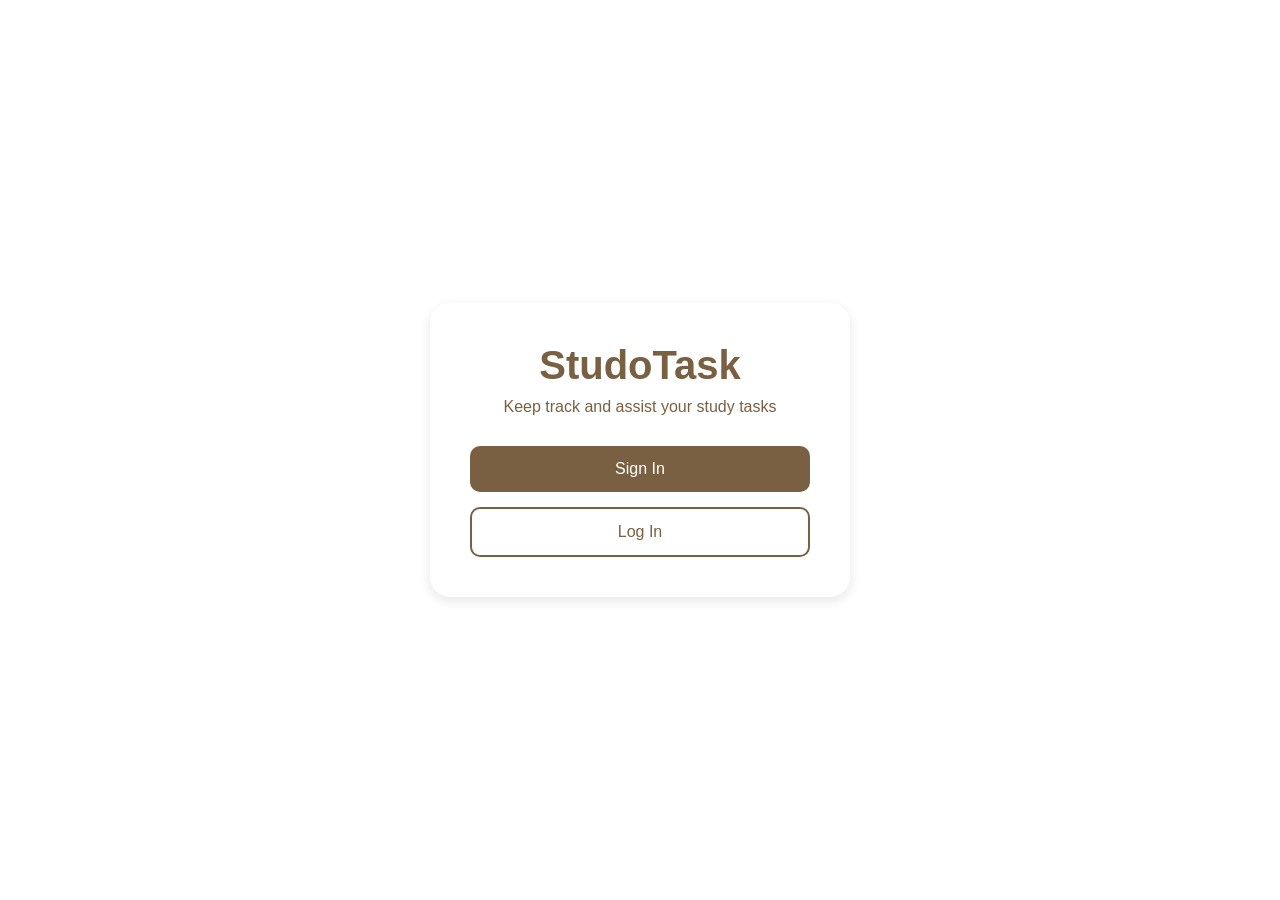
<file: index.html>
<!DOCTYPE html>
<html>
<head>
    <title>StudoTask</title>
    <link rel="stylesheet" href="css/style.css">
</head>

<body>

<div class="container">

    <div class="card">

        <h1 class="logo">StudoTask</h1>

        <p class="subtitle">
            Keep track and assist your study tasks
        </p>

        <div class="button-group">

            <button
                class="btn"
                onclick="location.href='signin.html'">
                Sign In
            </button>

            <button
                class="btn btn-secondary"
                onclick="location.href='login.html'">
                Log In
            </button>

        </div>

    </div>

</div>

</body>
</html>
</file>
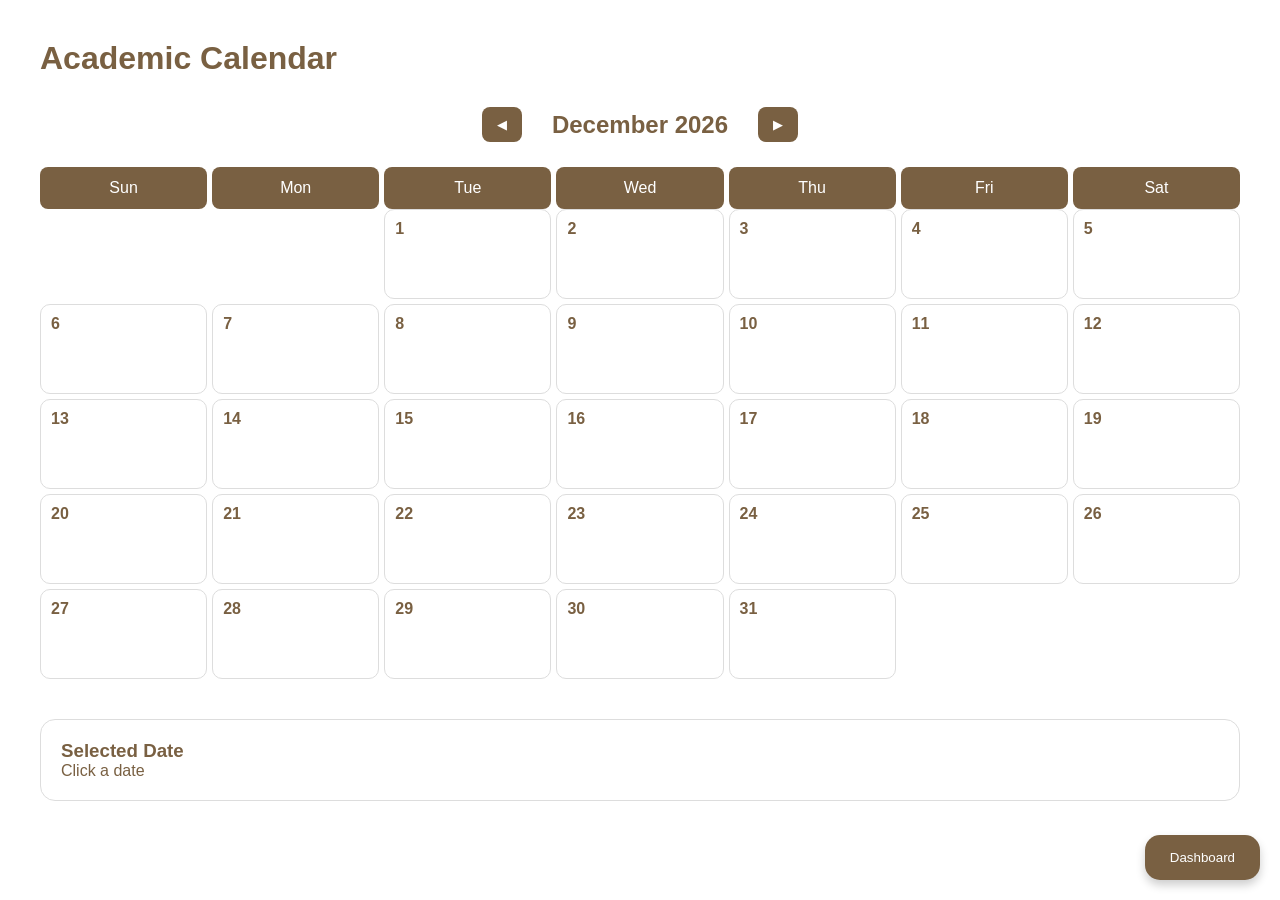
<file: calendar.html>
<!DOCTYPE html>
<html>

<head>

    <title>Calendar</title>

    <link
        rel="stylesheet"
        href="css/style.css">

</head>

<body>

<div class="page-container">

    <h1 class="page-title">
        Academic Calendar
    </h1>

    <div class="calendar-header">

        <button id="prevMonth">
            ◀
        </button>

        <h2 id="monthYear">

        </h2>

        <button id="nextMonth">
            ▶
        </button>

    </div>

    <div class="calendar-grid">

        <div class="day-name">Sun</div>
        <div class="day-name">Mon</div>
        <div class="day-name">Tue</div>
        <div class="day-name">Wed</div>
        <div class="day-name">Thu</div>
        <div class="day-name">Fri</div>
        <div class="day-name">Sat</div>

    </div>

    <div
        id="calendar"
        class="calendar-grid">

    </div>

    <div
        id="taskDetails"
        class="task-details">

        <h3>
            Selected Date
        </h3>

        <div id="detailContent">

            Click a date

        </div>

    </div>

</div>

<button
    class="dashboard-float"
    onclick="location.href='dashboard.html'">

    Dashboard

</button>

<script src="js/calendar.js"></script>

</body>

</html>
</file>
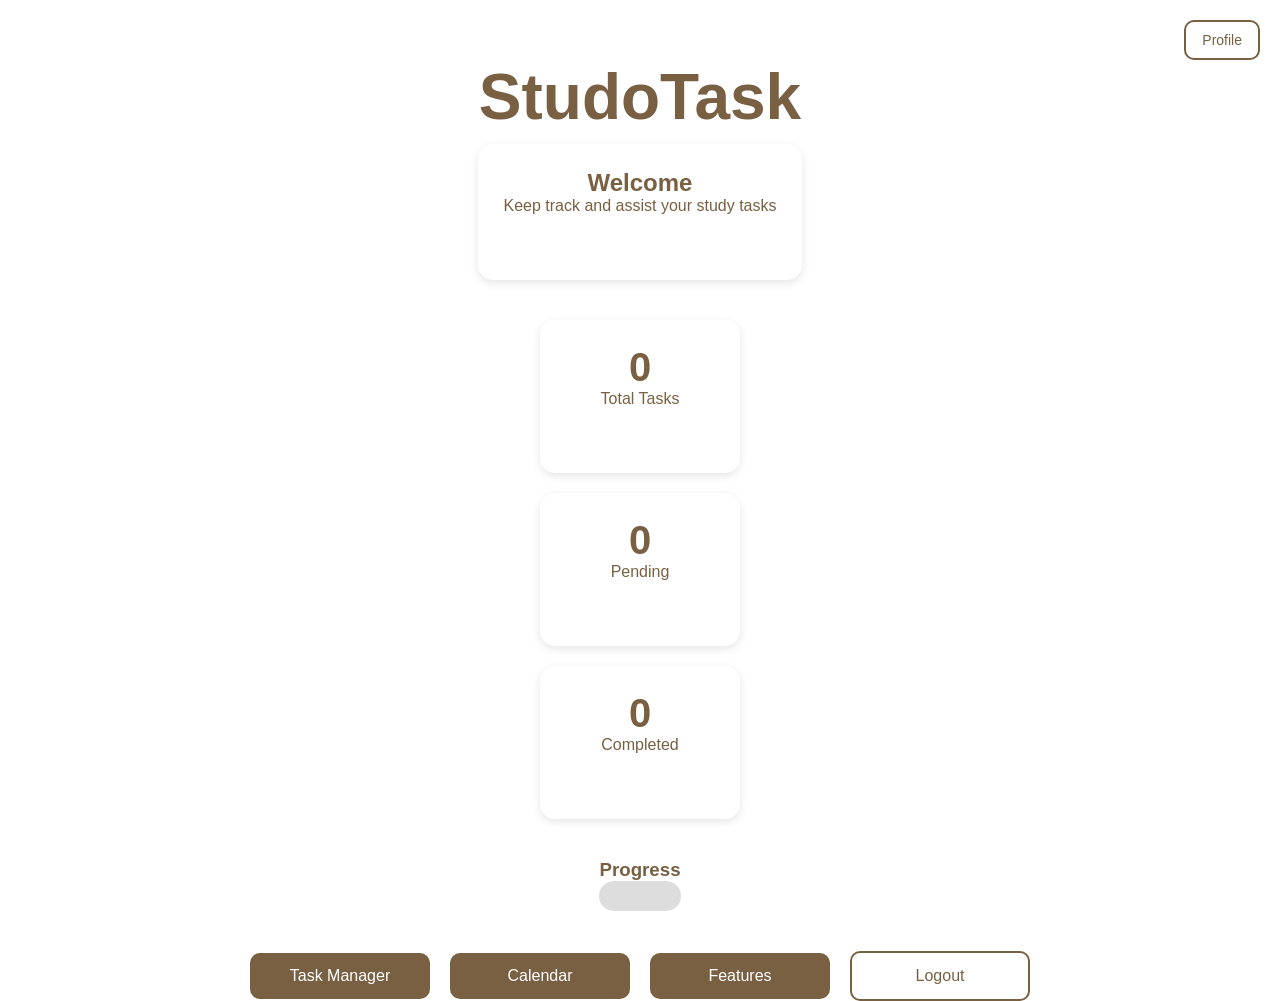
<file: dashboard.html>
<!DOCTYPE html>
<html>
<head>
    <title>Dashboard</title>
    <link rel="stylesheet" href="css/style.css">
</head>

<!-- BUG FIX: was two <body> tags; merged into one with onload -->
<body onload="loadDashboard()">

<div class="dashboard">

    <div class="dashboard-topbar">
        <button
            class="btn btn-profile"
            onclick="openProfile()">
            Profile
        </button>
    </div>


    <h1>StudoTask</h1>

    <div class="welcome-card">

        <h2 id="welcomeUser">
            Welcome
        </h2>

        <p>
            Keep track and assist your study tasks
        </p>

    </div>

    <div class="stats-grid">

        <div class="stat-card">

            <h2 id="totalTasks">0</h2>

            <p>Total Tasks</p>

        </div>

        <div class="stat-card">

            <h2 id="pendingTasks">0</h2>

            <p>Pending</p>

        </div>

        <div class="stat-card">

            <h2 id="completedTasks">0</h2>

            <p>Completed</p>

        </div>

    </div>

    <div class="progress-section">

        <h3>Progress</h3>

        <div class="progress-bar">

            <div
                id="progressFill"
                class="progress-fill">

            </div>

        </div>

    </div>

    <div class="dashboard-buttons">

        <button
            class="btn"
            onclick="location.href='taskmanager.html'">
            Task Manager
        </button>

        <button
            class="btn"
            onclick="location.href='calendar.html'">
            Calendar
        </button>

        <button
            class="btn"
            onclick="location.href='features.html'">
            Features
        </button>



        <button
            class="btn btn-secondary"
            onclick="logout()">
            Logout
        </button>

    </div>

    <div id="profileModal" style="display:none; position:fixed; inset:0; background:rgba(0,0,0,.35); justify-content:center; align-items:center;">

        <div class="card" style="max-width:520px; width:calc(100% - 40px);">

            <h2 style="text-align:center; margin-bottom:18px;">Profile</h2>

            <form id="profileForm" onsubmit="return saveProfile(event)">

                <div class="form-group">

                    <label>Username</label>

                    <input type="text" id="profileUsername" required>

                </div>

                <div class="form-group">

                    <label>New Password</label>

                    <input type="password" id="profilePassword" required>

                </div>

                <div class="button-group" style="margin-top:8px;">

                    <button class="btn" type="submit">Save</button>

                    <button class="btn btn-secondary" type="button" onclick="closeProfile()">Cancel</button>

                </div>

            </form>

        </div>

    </div>

</div>

<script src="js/profile.js"></script>
<script src="js/dashboard.js"></script>

</body>
</html>
</file>
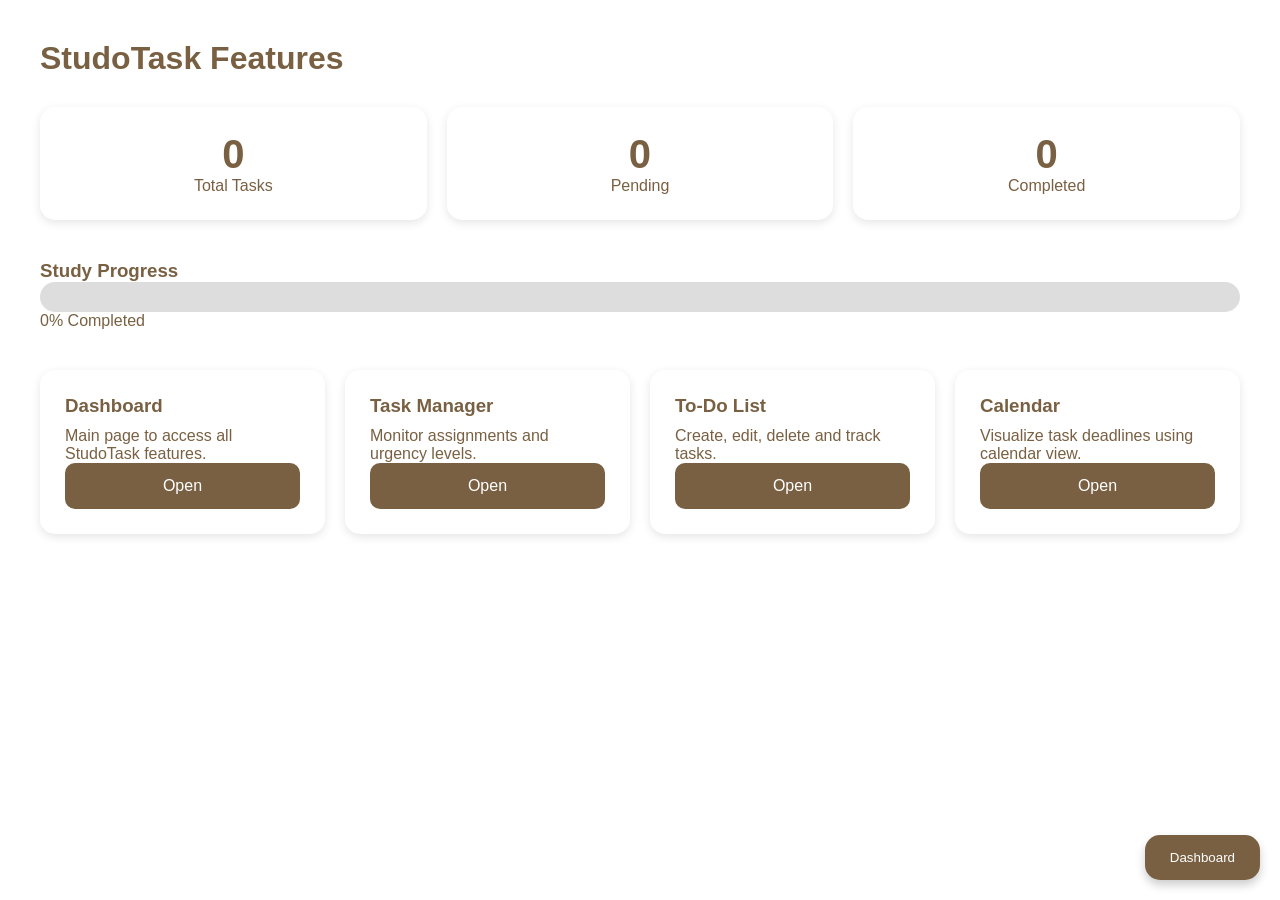
<file: features.html>
<!DOCTYPE html>
<html>

<head>

    <title>Features</title>

    <link
        rel="stylesheet"
        href="css/style.css">

</head>

<body>

<div class="page-container">

    <h1 class="page-title">
        StudoTask Features
    </h1>

    <div class="stats-grid">

        <div class="stat-card">

            <h2 id="totalTask">
                0
            </h2>

            <p>Total Tasks</p>

        </div>

        <div class="stat-card">

            <h2 id="pendingTask">
                0
            </h2>

            <p>Pending</p>

        </div>

        <div class="stat-card">

            <h2 id="completedTask">
                0
            </h2>

            <p>Completed</p>

        </div>

    </div>

    <div class="progress-section">

        <h3>Study Progress</h3>

        <div class="progress-bar">

            <div
                id="progressFill"
                class="progress-fill">

            </div>

        </div>

        <p id="progressText">

            0%

        </p>

    </div>

    <div class="feature-grid">

        <div class="feature-card">

            <h3>Dashboard</h3>

            <p>
                Main page to access
                all StudoTask features.
            </p>

            <button
                class="btn"
                onclick="location.href='dashboard.html'">

                Open

            </button>

        </div>

        <div class="feature-card">

            <h3>Task Manager</h3>

            <p>
                Monitor assignments
                and urgency levels.
            </p>

            <button
                class="btn"
                onclick="location.href='taskmanager.html'">

                Open

            </button>

        </div>

        <div class="feature-card">

            <h3>To-Do List</h3>

            <p>
                Create, edit,
                delete and track tasks.
            </p>

            <button
                class="btn"
                onclick="location.href='todolist.html'">

                Open

            </button>

        </div>

        <div class="feature-card">

            <h3>Calendar</h3>

            <p>
                Visualize task deadlines
                using calendar view.
            </p>

            <button
                class="btn"
                onclick="location.href='calendar.html'">

                Open

            </button>

        </div>

    </div>

</div>

<button
    class="dashboard-float"
    onclick="location.href='dashboard.html'">

    Dashboard

</button>

<script src="js/features.js"></script>

</body>

</html>
</file>
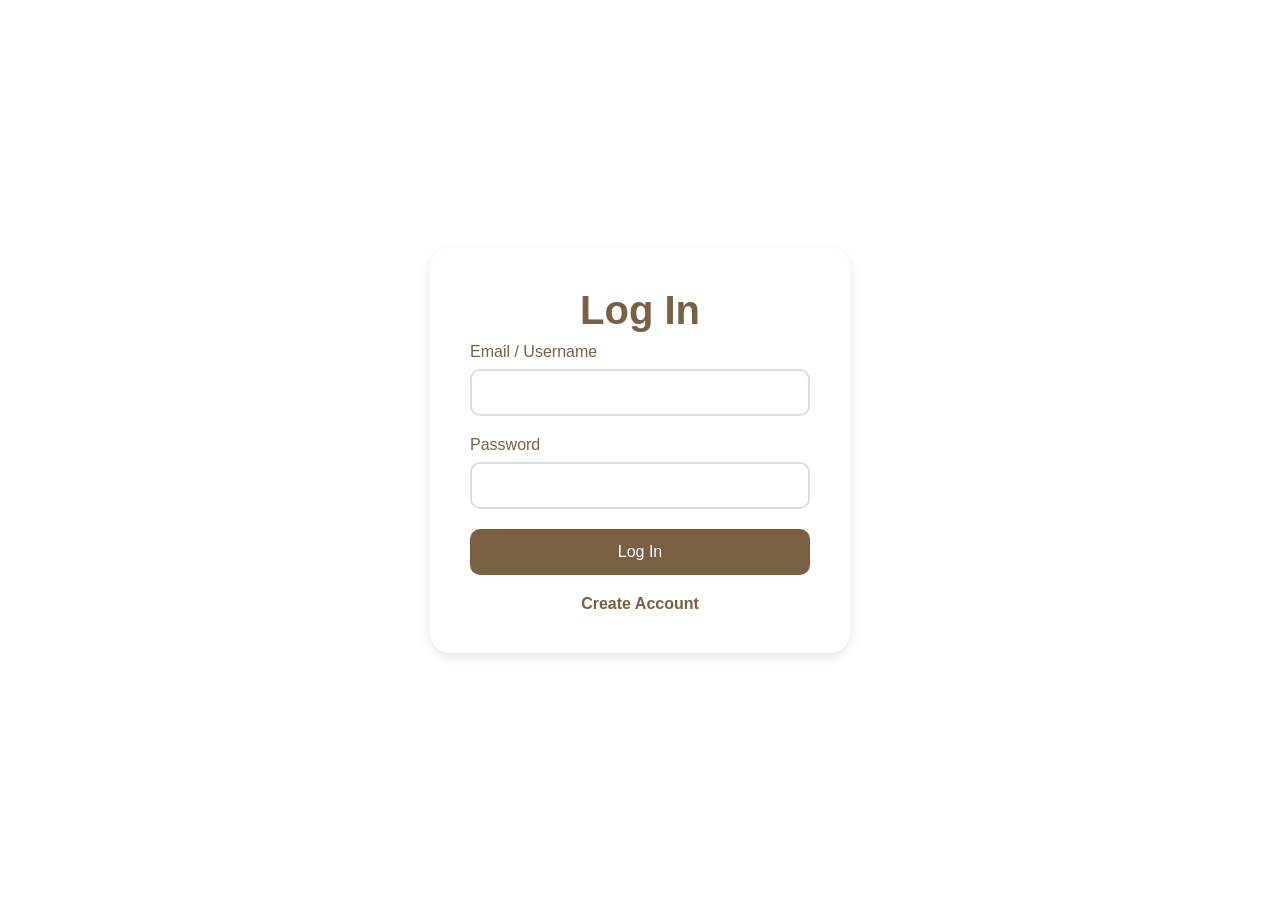
<file: login.html>
<!DOCTYPE html>
<html>
<head>
    <title>Log In</title>
    <link rel="stylesheet" href="css/style.css">
</head>

<body>

<div class="container">

    <div class="card">

        <h1 class="logo">Log In</h1>

        <form id="loginForm">

            <div class="form-group">

                <label>Email / Username</label>

                <input
                    type="text"
                    id="loginUsername"
                    required>

            </div>

            <div class="form-group">

                <label>Password</label>

                <input
                    type="password"
                    id="loginPassword"
                    required>

            </div>

            <button class="btn">
                Log In
            </button>

        </form>

        <div class="link">
            <a href="signin.html">
                Create Account
            </a>
        </div>

    </div>

</div>

<script src="js/auth.js"></script>

</body>
</html>
</file>
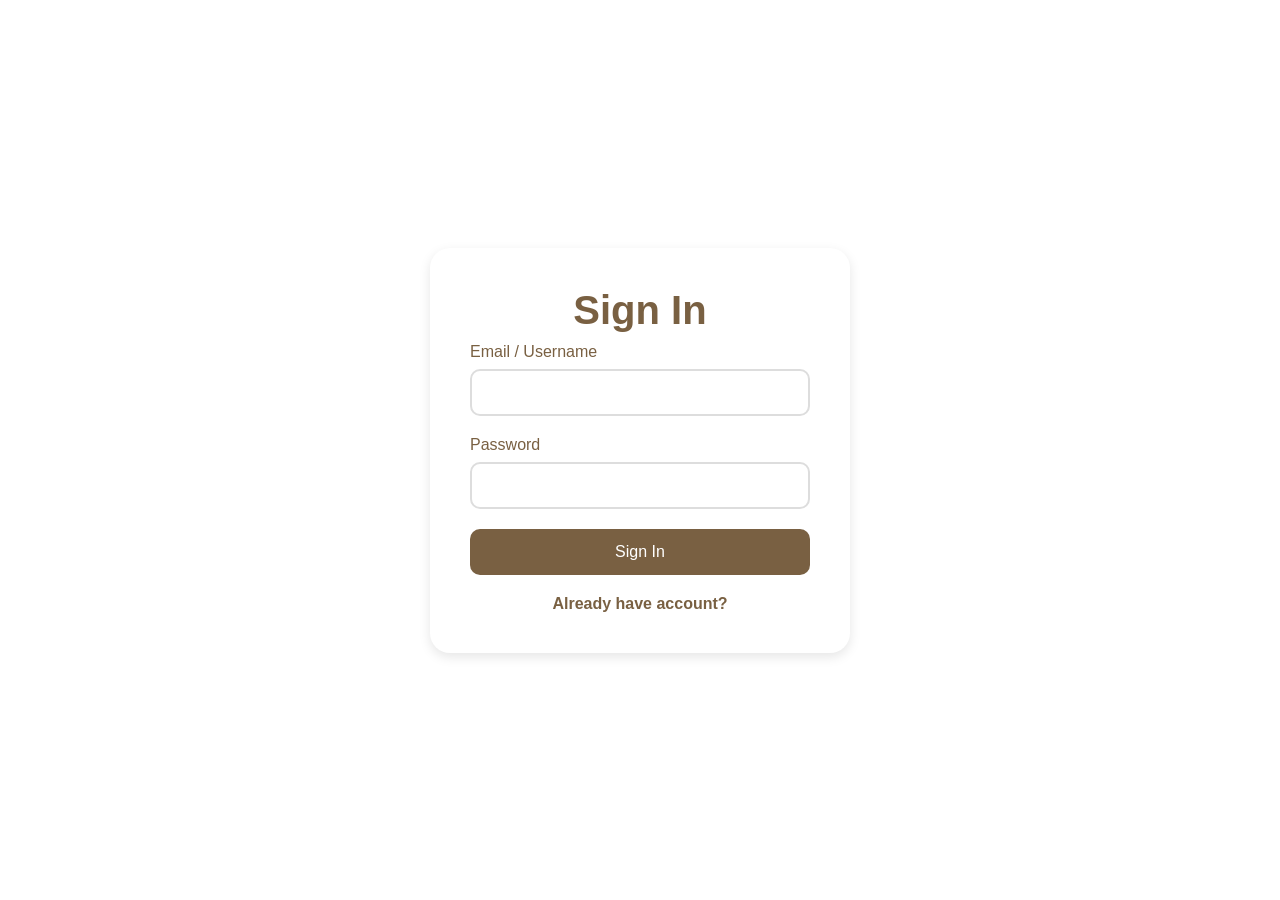
<file: signin.html>
<!DOCTYPE html>
<html>
<head>
    <title>Sign In</title>
    <link rel="stylesheet" href="css/style.css">
</head>

<body>

<div class="container">

    <div class="card">

        <h1 class="logo">Sign In</h1>

        <form id="signupForm">

            <div class="form-group">
                <label>Email / Username</label>

                <input
                    type="text"
                    id="signupUsername"
                    required>
            </div>

            <div class="form-group">
                <label>Password</label>

                <input
                    type="password"
                    id="signupPassword"
                    required>
            </div>

            <button class="btn">
                Sign In
            </button>

        </form>

        <div class="link">
            <a href="login.html">
                Already have account?
            </a>
        </div>

    </div>

</div>

<script src="js/auth.js"></script>

</body>
</html>
</file>
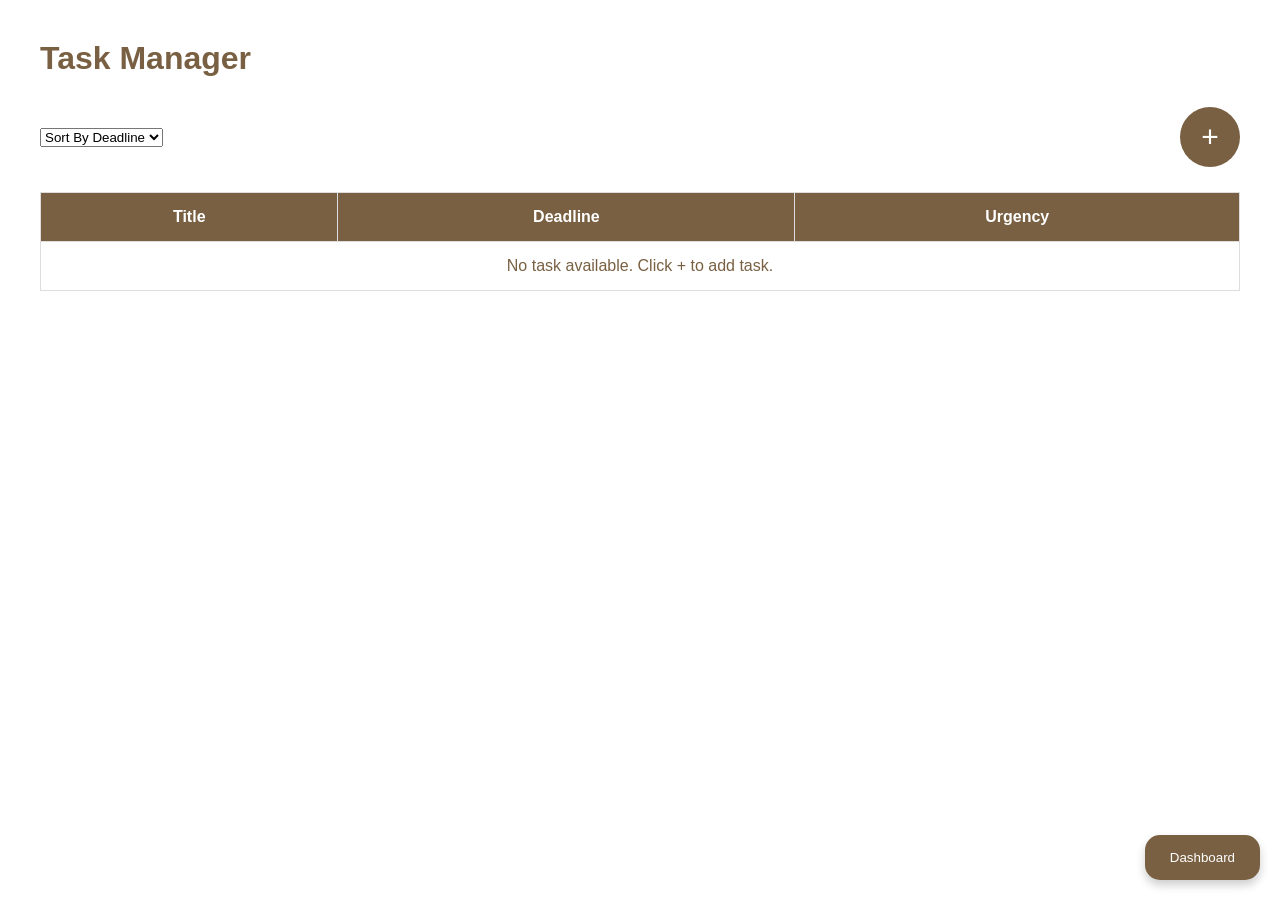
<file: taskmanager.html>
<!DOCTYPE html>
<html>

<head>

    <title>Task Manager</title>

    <link
        rel="stylesheet"
        href="css/style.css">

</head>

<body>

<div class="page-container">

    <h1 class="page-title">
        Task Manager
    </h1>

    <div class="toolbar">

        <select id="sortSelect">

            <option value="deadline">
                Sort By Deadline
            </option>

            <option value="urgency">
                Sort By Urgency
            </option>

        </select>

        <button
            class="add-btn"
            onclick="location.href='todolist.html'">

            +

        </button>

    </div>

    <table class="task-table">

        <thead>

            <tr>

                <th>Title</th>
                <th>Deadline</th>
                <th>Urgency</th>

            </tr>

        </thead>

        <tbody id="taskBody">

        </tbody>

    </table>

</div>

<button
    class="dashboard-float"
    onclick="location.href='dashboard.html'">

    Dashboard

</button>

<script src="js/taskmanager.js"></script>

</body>

</html>
</file>
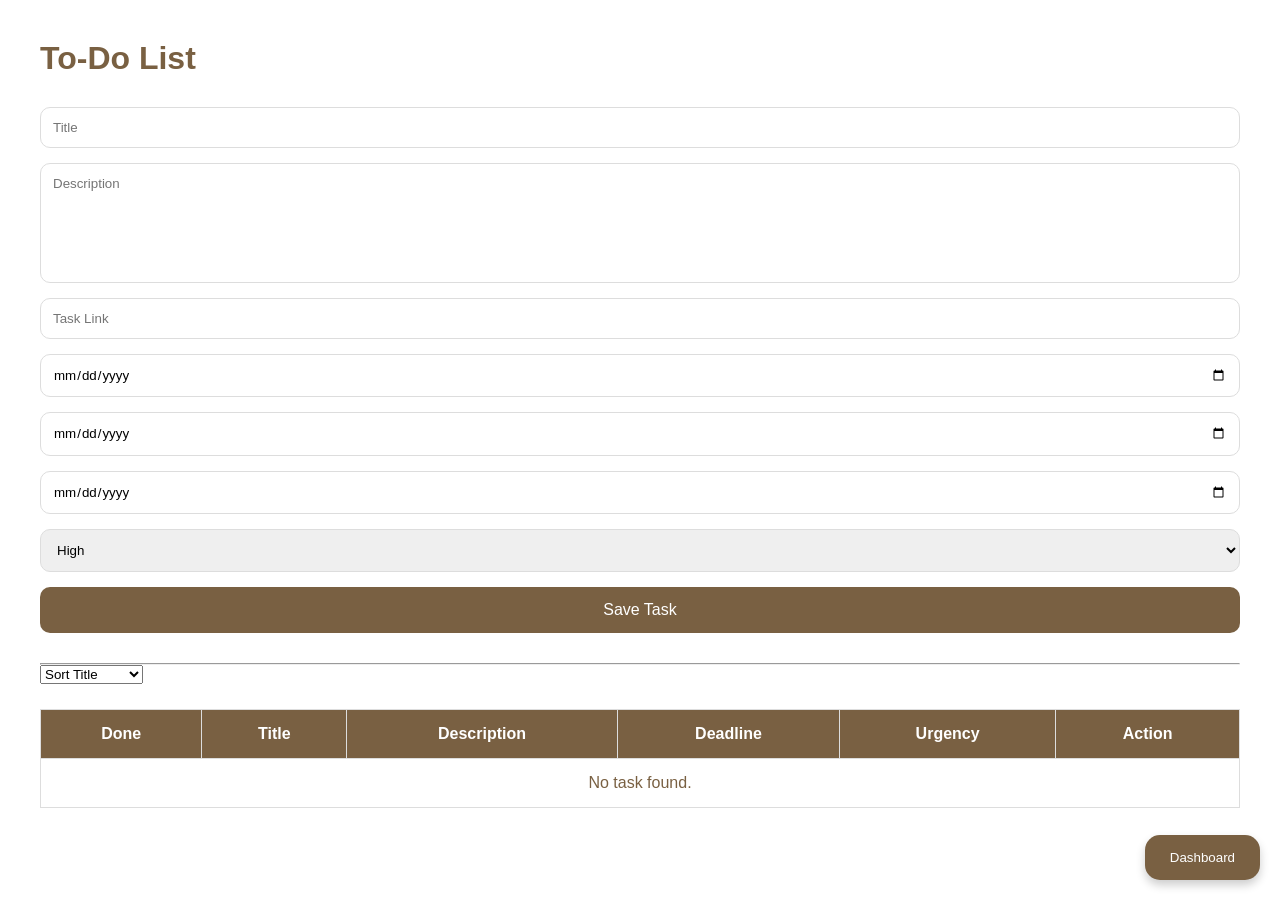
<file: todolist.html>
<!DOCTYPE html>
<html>

<head>

    <title>To-Do List</title>

    <link
        rel="stylesheet"
        href="css/style.css">

</head>

<body>

<div class="page-container">

    <h1 class="page-title">
        To-Do List
    </h1>

    <div class="todo-form">

        <input
            type="hidden"
            id="taskId">

        <input
            type="text"
            id="title"
            placeholder="Title">

        <textarea
            id="description"
            placeholder="Description"></textarea>

        <input
            type="url"
            id="link"
            placeholder="Task Link">

        <input
            type="date"
            id="startDate">

        <input
            type="date"
            id="deadline">

        <input
            type="date"
            id="finishDate">

        <select id="urgency">

            <option value="High">
                High
            </option>

            <option value="Medium">
                Medium
            </option>

            <option value="Low">
                Low
            </option>

        </select>

        <button
            class="btn"
            onclick="saveTask()">

            Save Task

        </button>

    </div>

    <hr>

    <div class="toolbar">

        <select id="sortTodo">

            <option value="title">
                Sort Title
            </option>

            <option value="deadline">
                Sort Deadline
            </option>

            <option value="urgency">
                Sort Urgency
            </option>

        </select>

    </div>

    <table class="task-table">

        <thead>

        <tr>

            <th>Done</th>
            <th>Title</th>
            <th>Description</th>
            <th>Deadline</th>
            <th>Urgency</th>
            <th>Action</th>

        </tr>

        </thead>

        <tbody id="todoBody">

        </tbody>

    </table>

</div>

<button
    class="dashboard-float"
    onclick="location.href='dashboard.html'">

    Dashboard

</button>

<script src="js/todolist.js"></script>

</body>

</html>
</file>
<file: css/style.css>
:root{
    --primary:#796042;
    --white:#FFFFFF;
    --shadow:0 4px 12px rgba(0,0,0,0.1);
}

*{
    margin:0;
    padding:0;
    box-sizing:border-box;
    font-family:'Segoe UI',sans-serif;
}

body{
    background:var(--white);
    color:var(--primary);
    min-height:100vh;
}

.container{
    width:100%;
    min-height:100vh;
    display:flex;
    justify-content:center;
    align-items:center;
    padding:20px;
}

.card{
    width:100%;
    max-width:420px;
    background:white;
    padding:40px;
    border-radius:20px;
    box-shadow:var(--shadow);
}

.logo{
    text-align:center;
    margin-bottom:10px;
    font-size:2.5rem;
    font-weight:bold;
}

.subtitle{
    text-align:center;
    margin-bottom:30px;
}

.form-group{
    margin-bottom:20px;
}

label{
    display:block;
    margin-bottom:8px;
}

input{
    width:100%;
    padding:14px;
    border:2px solid #ddd;
    border-radius:10px;
    outline:none;
}

input:focus{
    border-color:var(--primary);
}

.btn{
    width:100%;
    padding:14px;
    border:none;
    border-radius:10px;
    cursor:pointer;
    background:var(--primary);
    color:white;
    font-size:1rem;
}

.btn:hover{
    opacity:.9;
}

.btn-secondary{
    background:white;
    color:var(--primary);
    border:2px solid var(--primary);
}

.button-group{
    display:flex;
    flex-direction:column;
    gap:15px;
}

.link{
    text-align:center;
    margin-top:20px;
}

a{
    text-decoration:none;
    color:var(--primary);
    font-weight:bold;
}

.dashboard{
    min-height:100vh;
    display:flex;
    flex-direction:column;
    justify-content:center;
    align-items:center;
    text-align:center;
    position:relative;
    padding-top:60px;
}

.dashboard-topbar{
    position:absolute;
    top:20px;
    right:20px;
}

.btn-profile{
    width:auto;
    padding:10px 16px;
    font-size:14px;
    border-radius:10px;
    background:white;
    color:var(--primary);
    border:2px solid var(--primary);
}

@media(max-width:768px){

    .dashboard-topbar{
        top:15px;
        right:15px;
    }

}



.dashboard h1{
    font-size:4rem;
    margin-bottom:10px;
}

.dashboard p{
    margin-bottom:40px;
}

.dashboard-buttons{
    display:flex;
    gap:20px;
    align-items:center;
}


.dashboard-buttons button{
    width:180px;
}

@media(max-width:768px){

    .dashboard h1{
        font-size:2.5rem;
    }

    .dashboard-buttons{
        flex-direction:column;
    }

}
.page-container{

    padding:40px;

}

.page-title{

    color:#796042;
    margin-bottom:30px;

}

.toolbar{

    display:flex;
    justify-content:space-between;
    align-items:center;
    margin-bottom:25px;

}

.add-btn{

    width:60px;
    height:60px;
    border:none;
    border-radius:50%;
    background:#796042;
    color:white;
    font-size:30px;
    cursor:pointer;

}

.task-table{

    width:100%;
    border-collapse:collapse;
    background:white;

}

.task-table th{

    background:#796042;
    color:white;

}

.task-table th,
.task-table td{

    border:1px solid #ddd;
    padding:15px;
    text-align:center;

}

.dashboard-float{

    position:fixed;
    bottom:20px;
    right:20px;

    background:#796042;
    color:white;

    border:none;

    padding:15px 25px;

    border-radius:15px;

    cursor:pointer;

    box-shadow:0 5px 10px rgba(0,0,0,.2);

}

.tag{

    padding:8px 15px;

    border-radius:15px;

    color:white;

    font-size:14px;

}

.low{

    background:#27ae60;

}

.medium{

    background:#f39c12;

}

.high{

    background:#e74c3c;

}
.todo-form{

    display:grid;

    gap:15px;

    margin-bottom:30px;

}

.todo-form input,
.todo-form textarea,
.todo-form select{

    padding:12px;

    border:1px solid #ddd;

    border-radius:10px;

}

.todo-form textarea{

    height:120px;

    resize:none;

}

.action-btn{

    border:none;

    padding:8px 12px;

    border-radius:8px;

    cursor:pointer;

    margin:2px;

}

.edit-btn{

    background:#f39c12;

    color:white;

}

.delete-btn{

    background:#e74c3c;

    color:white;

}

.completed{

    opacity:.5;

    text-decoration:line-through;

}
.calendar-header{

    display:flex;
    justify-content:center;
    align-items:center;
    gap:30px;

    margin-bottom:25px;

}

.calendar-header button{

    background:#796042;
    color:white;
    border:none;

    padding:10px 15px;

    border-radius:8px;

    cursor:pointer;

}

.calendar-grid{

    display:grid;

    grid-template-columns:
    repeat(7,1fr);

    gap:5px;

}

.day-name{

    background:#796042;

    color:white;

    text-align:center;

    padding:12px;

    border-radius:8px;

}

.calendar-day{

    min-height:90px;

    border:1px solid #ddd;

    border-radius:10px;

    padding:10px;

    cursor:pointer;

    background:white;

}

.calendar-day:hover{

    border-color:#796042;

}

.day-number{

    font-weight:bold;

}

.deadline-tag{

    margin-top:5px;

    font-size:11px;

    padding:4px;

    border-radius:5px;

    color:white;

}

.task-details{

    margin-top:40px;

    background:white;

    border:1px solid #ddd;

    padding:20px;

    border-radius:15px;

}

.high-color{

    background:#e74c3c;

}

.medium-color{

    background:#f39c12;

}

.low-color{

    background:#27ae60;

}

@media(max-width:768px){

    .calendar-day{

        min-height:70px;

        font-size:12px;

    }

}
.stats-grid{

    display:grid;

    grid-template-columns:
    repeat(auto-fit,minmax(200px,1fr));

    gap:20px;

    margin-bottom:40px;

}

.stat-card{

    background:white;

    border-radius:15px;

    padding:25px;

    text-align:center;

    box-shadow:0 3px 10px rgba(0,0,0,.1);

}

.stat-card h2{

    color:#796042;

    font-size:40px;

}

.progress-section{

    margin-bottom:40px;

}

.progress-bar{

    width:100%;

    height:30px;

    background:#ddd;

    border-radius:20px;

    overflow:hidden;

}

.progress-fill{

    height:100%;

    width:0%;

    background:#796042;

    transition:.3s;

}

.feature-grid{

    display:grid;

    grid-template-columns:
    repeat(auto-fit,minmax(250px,1fr));

    gap:20px;

}

.feature-card{

    background:white;

    padding:25px;

    border-radius:15px;

    box-shadow:0 3px 10px rgba(0,0,0,.1);

}

.feature-card h3{

    margin-bottom:10px;

}
.welcome-card{

    margin-bottom:40px;

    background:white;

    padding:25px;

    border-radius:15px;

    box-shadow:0 3px 10px rgba(0,0,0,.1);

    max-width:500px;

}
</file>
